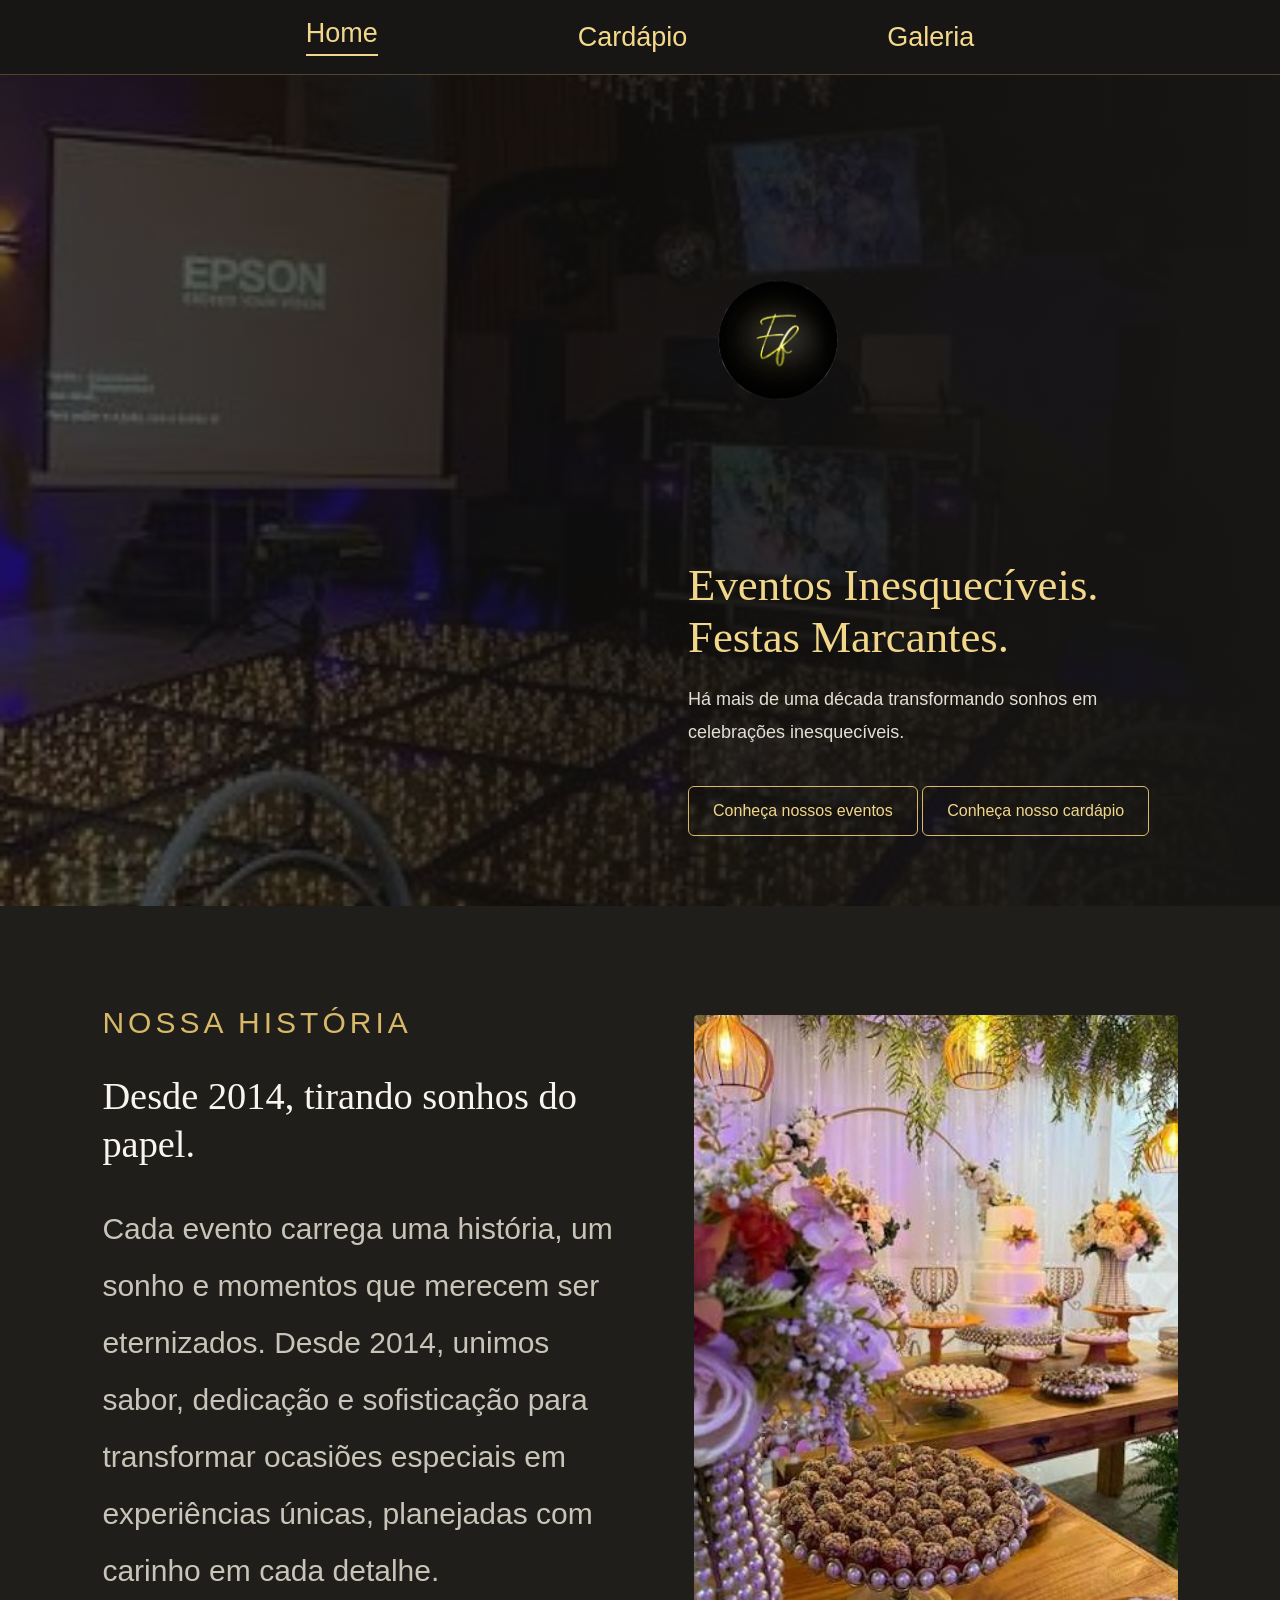
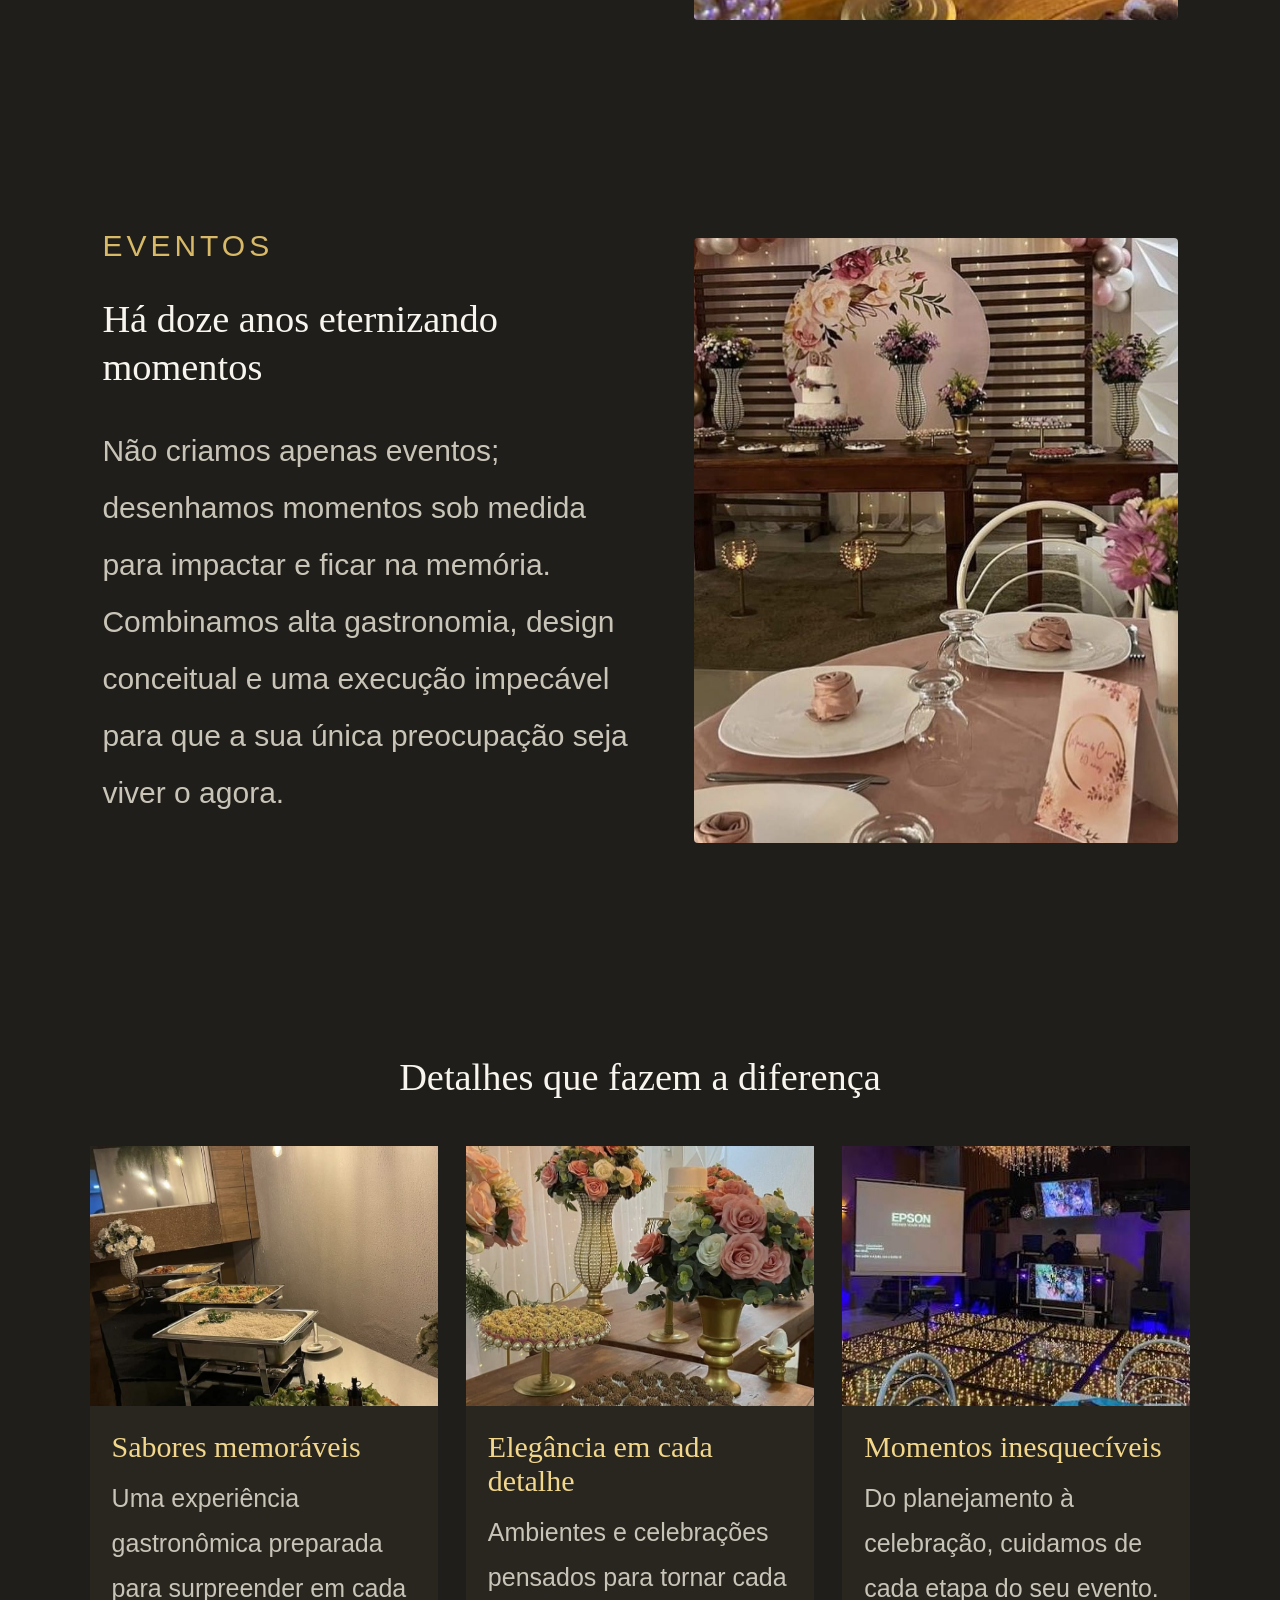
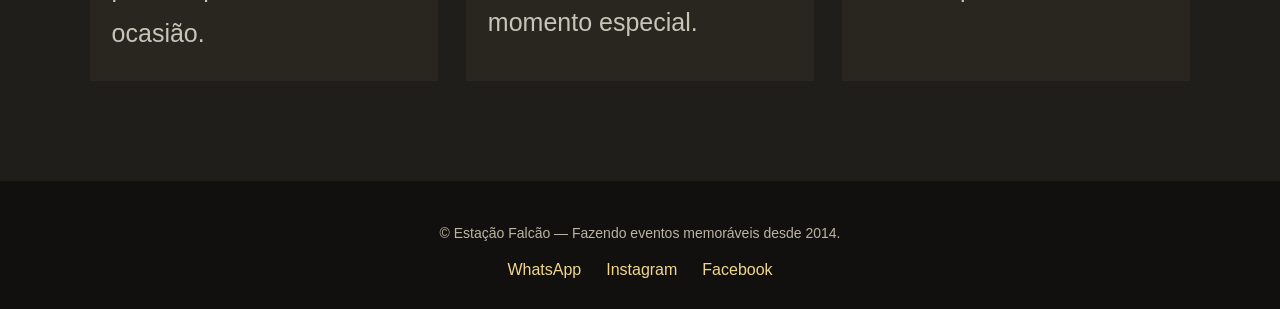
<file: Site_WhatsApp/index.html>
<!DOCTYPE html>
<html lang="pt-BR">
<head>
    <meta charset="UTF-8">
    <meta name="viewport" content="width=device-width, initial-scale=1.0">
    <title>Estação Falcão | Eventos</title>
    <link rel="stylesheet" href="index.css">
</head>
<body>

    <nav class="menu">
        <a href="index.html" class="ativo">Home</a>
        <a href="cardapio.html">Cardápio</a>
        <a href="galeria.html">Galeria</a>
    </nav>

    <header class="Banner">

        <img id="imagemBanner" src="PistaDança.jpg" alt="Espaço de eventos">

        <div class="apresentacao">
            <img id="logo" src="31859.png" alt="Logo Estação Falcão">

            <h1 id="legenda">
                Eventos Inesquecíveis.<br>
                Festas Marcantes.
            </h1>

            <p class="subtitulo">
                Há mais de uma década transformando sonhos
                em celebrações inesquecíveis.
            </p>

            <a class="botao" href="galeria.html">Conheça nossos eventos</a>
            <a class="botao" href="cardapio.html">Conheça nosso cardápio</a>
        </div>

    </header>

    <main id="corpo">

        <section class="historia">
            <div class="texto-historia">
                <span class="detalhe">NOSSA HISTÓRIA</span>

                <h2>Desde 2014, tirando sonhos do papel.</h2>

                <p>
                    Cada evento carrega uma história, um sonho e
                    momentos que merecem ser eternizados.
                    Desde 2014, unimos sabor, dedicação e sofisticação
                    para transformar ocasiões especiais em experiências
                    únicas, planejadas com carinho em cada detalhe.
                </p>
            </div>

            <img src="Doces.jpg" alt="Doces preparados para eventos">
        </section>

         <section class="historia">
            <div class="texto-historia">
                <span class="detalhe">EVENTOS</span>

                <h2>Há doze anos eternizando momentos</h2>

                <p>
                     Não criamos apenas eventos; desenhamos momentos sob medida para impactar e 
                    ficar na memória. Combinamos alta gastronomia, design conceitual e uma 
                    execução impecável para que a sua única preocupação seja viver o agora.
                </p>
            </div>

            <img src="rosa.jpeg">
        </section>

        <section class="destaques">
            <h2>Detalhes que fazem a diferença</h2>

            <div class="cartoes">

                <article class="cartao">
                    <img src="comida1.jpeg" alt="Gastronomia para eventos">
                    <h3>Sabores memoráveis</h3>
                    <p>
                        Uma experiência gastronômica preparada
                        para surpreender em cada ocasião.
                    </p>
                </article>

                <article class="cartao">
                    <img src="bonito.jpeg" alt="Ambiente de evento">
                    <h3>Elegância em cada detalhe</h3>
                    <p>
                        Ambientes e celebrações pensados para
                        tornar cada momento especial.
                    </p>
                </article>

                <article class="cartao">
                    <img src="PistaDança.jpg" alt="Celebração na pista de dança">
                    <h3>Momentos inesquecíveis</h3>
                    <p>
                        Do planejamento à celebração,
                        cuidamos de cada etapa do seu evento.
                    </p>
                </article>

            </div>
        </section>

    </main>

    
<footer>
    <p>© Estação Falcão — Fazendo eventos memoráveis desde 2014.</p>

    <div class="redes-sociais">
        <a href="https://wa.me/5514997851520" target="_blank" rel="noopener noreferrer">WhatsApp</a>

        <a href="https://www.instagram.com/buffetestacaofalcao/" target="_blank" rel="noopener noreferrer">Instagram</a>

        <a href="https://www.facebook.com/Estação_Falcão/" target="_blank" rel="noopener noreferrer">Facebook</a>
    </div>
</footer>


    <script src="whatsAppScript.js"></script>
</body>
</html>
</file>
<file: Site_WhatsApp/index.css>
* {
        box-sizing: border-box;
    }

    html {
        scroll-behavior: smooth;
    }

    body {
        margin: 0;
        font-family: Arial, sans-serif;
        background: #171614;
        color: #f8f5ee;
    }



    .menu {
        min-height: 75px;
        display: flex;
        justify-content: center;
        align-items: center;
        gap: 200px;
        padding: 18px;
        background: #171614;
        border-bottom: 1px solid #51442a;
    }

    .menu a {
        color: #f4d98b;
        text-decoration: none;
        font-size: 27px;
        transition: color 0.3s;
    }

    .menu a:hover {
        color: white;
    }

    .menu a.ativo {
        color: #f2d78b;
        border-bottom: 2px solid #f2d78b;
        padding-bottom: 5px;
    }



    .Banner {
        position: relative;
        min-height: 650px;
        display: flex;
        align-items: center;
        padding: 45px 5%;
        overflow: hidden;
    }

    #imagemBanner {
        position: absolute;
        inset: 0;
        width: 100%;
        height: 100%;
        object-fit: cover;
        object-position: center;
        opacity: 0.48;
    }



    .Banner::after {
        content: "";
        position: absolute;
        inset: 0;
        background: linear-gradient(
            90deg,
            rgba(15, 14, 12, 0.2),
            rgba(15, 14, 12, 0.65) 48%,
            #171614 100%
        );
        pointer-events: none;
    }



    .apresentacao {
        position: relative;
        z-index: 1;
        width: 48%;
        max-width: 650px;
        margin-left: auto;
        padding: 25px;
    }

    #logo {
        display: block;
        width: 180px;
        max-width: 70%;
        height: auto;
        margin-bottom: 25px;
        z-index: 1;
    }

    #legenda {
        margin: 0 0 20px;
        font-family: Georgia, serif;
        font-size: clamp(34px, 3.5vw, 58px);
        line-height: 1.15;
        font-weight: normal;
        color: #f2d78b;
    }

    .subtitulo {
        max-width: 480px;
        color: #e3dfd5;
        font-size: 18px;
        line-height: 1.8;
    }

    .botao {
        display: inline-block;
        margin-top: 20px;
        padding: 15px 24px;
        border: 1px solid #d7b967;
        color: #f2d78b;
        text-decoration: none;
        transition: 0.3s;
        border-radius: 6px;
    }

    .botao:hover {
        background: #d7b967;
        color: #171614;
    }



    #corpo {
        background: #201e1a;
    }

    .historia {
        display: flex;
        align-items: center;
        justify-content: space-between;
        gap: 60px;
        padding: 100px 8%;
    }

    .texto-historia {
        flex: 1;
    }

    .detalhe {
        color: #d7b967;
        font-size: 30px;
        letter-spacing: 4px;
    }

    .historia h2,
    .destaques > h2 {
        font-family: Georgia, serif;
        font-size: clamp(30px, 3vw, 44px);
        font-weight: normal;
        line-height: 1.25;
    }

    .historia p {
        color: #c9c4b8;
        font-size: 30px;
        line-height: 1.9;
    }

    .historia > img {
        width: 45%;
        max-width: 520px;
        aspect-ratio: 4 / 5;
        object-fit: cover;
        border-radius: 4px;
    }



    .destaques {
        padding: 70px 7% 100px;
        text-align: center;
    }

    .destaques > h2 {
        margin-bottom: 45px;
    }

    .cartoes {
        display: grid;
        grid-template-columns: repeat(3, minmax(0, 1fr));
        gap: 28px;
        text-align: left;
    }

    .cartao {
        background: #292620;
        padding-bottom: 25px;
    }

    .cartao img {
        display: block;
        width: 100%;
        height: 260px;
        object-fit: cover;
    }

    .cartao h3 {
        margin: 24px 22px 12px;
        color: #f2d78b;
        font-family: Georgia, serif;
        font-size: 30px;
        font-weight: normal;
    }

    .cartao p {
        margin: 0 22px;
        color: #c9c4b8;
        line-height: 1.8;
        font-size: 25px;
    }



 .redes-sociais {
        display: flex;
        justify-content: center;
        gap: 25px;
        flex-wrap: wrap;
        margin-top: 20px;
    }

    .redes-sociais a {
        color: #f2d78b;
        text-decoration: none;
        font-size: 16px;
        transition: 0.3s;
    }

    .redes-sociais a:hover {
        color: white;
        text-decoration: underline;
    }

    footer {
        padding: 30px 15px;
        text-align: center;
        color: #bdb5a3;
        background: #11100e;
        font-size: 14px;
    }

  



@media (max-width: 600px) {

    .menu {
        min-height: auto;
        gap: 12px;
        padding: 16px 8px;
    }

    .menu a {
        padding: 8px;
        font-size: 14px;
    }

    .menu a.ativo {
        color: #f2d78b;
        border-bottom: 2px solid #f2d78b;
        padding-bottom: 5px;
    }

    .Banner {
        min-height: 680px;
        padding: 25px 6%;
        align-items: flex-end;
    }

    #imagemBanner {
        object-position: center;
        opacity: 0.4;
    }

    .Banner::after {
        background: linear-gradient(
            0deg,
            rgba(23, 22, 20, 0.98),
            rgba(23, 22, 20, 0.35)
        );
    }

    .apresentacao {
        width: 100%;
        max-width: none;
        margin: 0;
        padding: 15px 5px 35px;
    }

    #logo {
        width: 125px;
        max-width: 55%;
        margin-bottom: 50px;
    }

    #legenda {
        font-size: 34px;
    }

    .subtitulo {
        font-size: 16px;
        line-height: 1.7;
    }

    .historia {
        flex-direction: column;
        align-items: stretch;
        gap: 30px;
        padding: 60px 7%;
    }

    .historia > img {
        width: 100%;
        max-width: none;
        aspect-ratio: 4 / 3;
    }

    .destaques {
        padding: 50px 7%;
    }

    .cartoes {
        grid-template-columns: 1fr;
        gap: 25px;
    }

    .cartao img {
        height: 240px;
    }

    .redes-sociais {
        display: flex;
        justify-content: center;
        gap: 25px;
        flex-wrap: wrap;
        margin-top: 20px;
    }

    .redes-sociais a {
        color: #f2d78b;
        text-decoration: none;
        font-size: 16px;
        transition: 0.3s;
    }

    .redes-sociais a:hover {
        color: white;
        text-decoration: underline;
    }

    footer {
        padding: 30px 15px;
        text-align: center;
        color: #bdb5a3;
        background: #11100e;
        font-size: 14px;
    }
    

}
</file>
